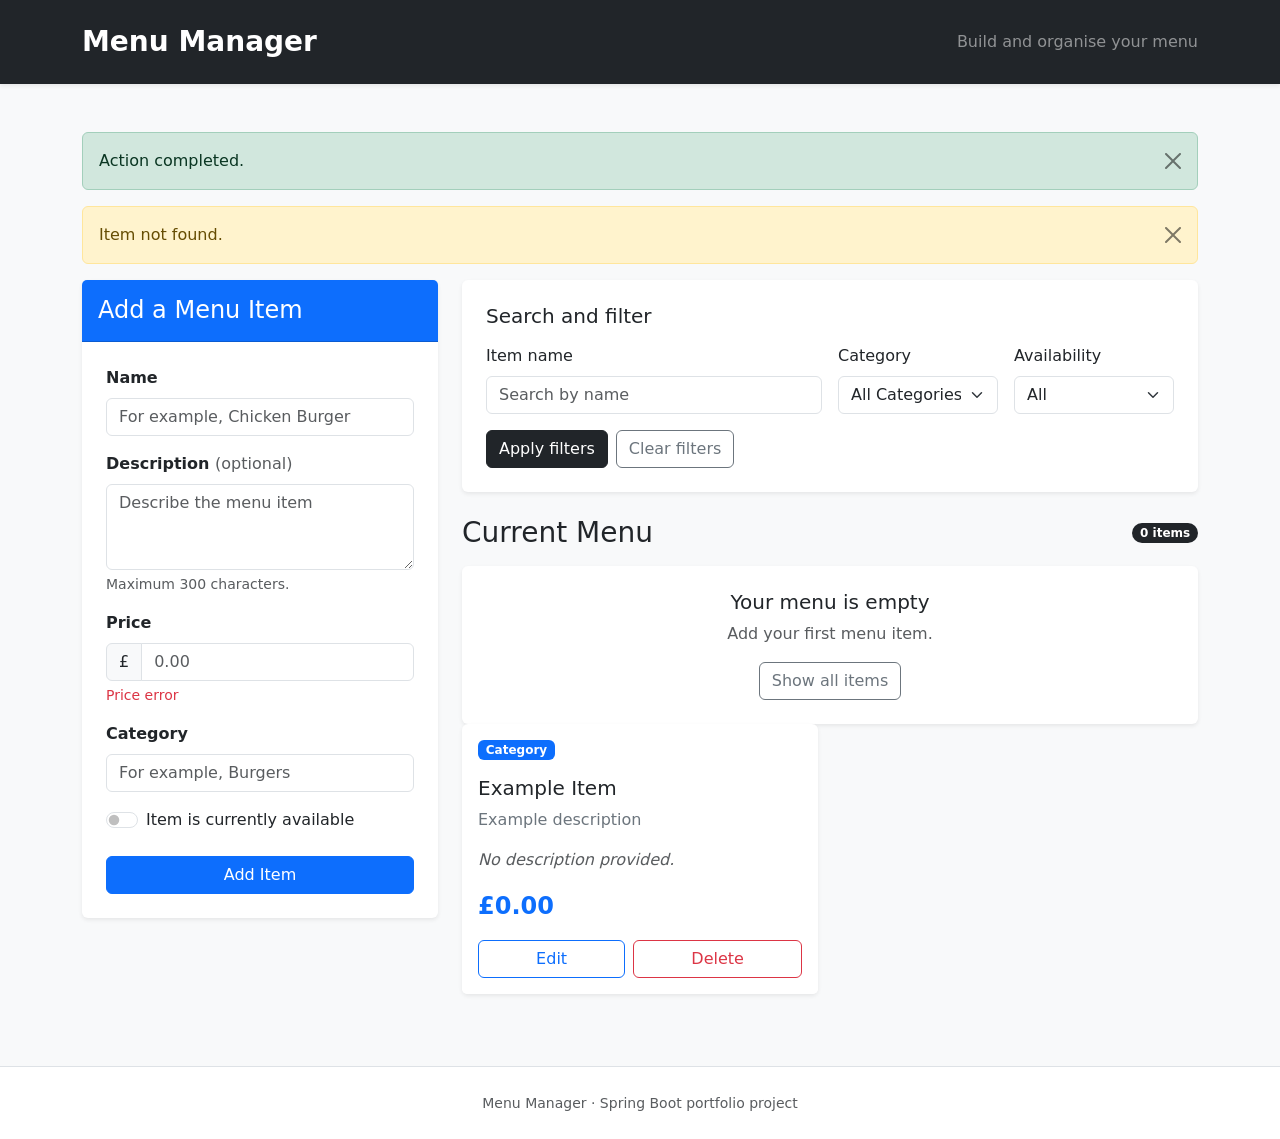
<file: src/main/resources/templates/index.html>
<!DOCTYPE html>
<html lang="en" xmlns:th="http://www.thymeleaf.org">

<head>
    <meta charset="UTF-8">
    <meta name="viewport" content="width=device-width, initial-scale=1.0">
    <meta name="description" content="Create, search and manage restaurant menu items.">
    <title>Menu Manager</title>

    <!-- Bootstrap supplies the responsive grid, forms, cards, badges and spacing. -->
    <link
        href="https://cdn.jsdelivr.net/npm/bootstrap@5.3.8/dist/css/bootstrap.min.css"
        rel="stylesheet"
        integrity="sha384-sRIl4kxILFvY47J16cr9ZwB07vP4J8+LH7qKQnuqkuIAvNWLzeN8tE5YBujZqJLB"
        crossorigin="anonymous">
</head>

<body class="bg-body-tertiary d-flex flex-column min-vh-100">

    <!-- The brand links home so users can always return to the full menu. -->
    <nav class="navbar navbar-dark bg-dark shadow-sm" aria-label="Main navigation">
        <div class="container py-2">
            <a class="navbar-brand fs-3 fw-bold" th:href="@{/}">
                Menu Manager
            </a>
            <span class="navbar-text text-white-50 d-none d-sm-inline">
                Build and organise your menu
            </span>
        </div>
    </nav>

    <main class="container py-4 py-lg-5 flex-grow-1">

        <!-- Action messages confirm create, edit and delete redirects. -->
        <div
            class="alert alert-success alert-dismissible fade show"
            role="alert"
            th:if="${successMessage}">
            <span th:text="${successMessage}">Action completed.</span>
            <button type="button" class="btn-close" data-bs-dismiss="alert"
                aria-label="Close"></button>
        </div>

        <div
            class="alert alert-warning alert-dismissible fade show"
            role="alert"
            th:if="${warningMessage}">
            <span th:text="${warningMessage}">Item not found.</span>
            <button type="button" class="btn-close" data-bs-dismiss="alert"
                aria-label="Close"></button>
        </div>

        <div class="row g-4 align-items-start">

            <div class="col-12 col-lg-4">
                <section class="card border-0 shadow-sm">
                    <div class="card-header bg-primary text-white py-3">
                        <h1 class="h4 mb-0">Add a Menu Item</h1>
                    </div>

                    <div class="card-body p-4">
                        <!-- Thymeleaf binds this form to the validated MenuItem model. -->
                        <form th:action="@{/menu-items}" th:object="${menuItem}" method="post">

                            <div class="mb-3">
                                <label for="name" class="form-label fw-semibold">Name</label>
                                <input
                                    id="name"
                                    class="form-control"
                                    th:classappend="${#fields.hasErrors('name')} ? 'is-invalid'"
                                    type="text"
                                    th:field="*{name}"
                                    maxlength="100"
                                    placeholder="For example, Chicken Burger"
                                    required>
                                <div class="invalid-feedback" th:errors="*{name}">
                                    Name error
                                </div>
                            </div>

                            <div class="mb-3">
                                <label for="description" class="form-label fw-semibold">
                                    Description
                                    <span class="text-body-secondary fw-normal">(optional)</span>
                                </label>
                                <textarea
                                    id="description"
                                    class="form-control"
                                    th:classappend="${#fields.hasErrors('description')} ? 'is-invalid'"
                                    th:field="*{description}"
                                    maxlength="300"
                                    rows="3"
                                    placeholder="Describe the menu item"></textarea>
                                <div class="form-text">Maximum 300 characters.</div>
                                <div class="invalid-feedback" th:errors="*{description}">
                                    Description error
                                </div>
                            </div>

                            <div class="mb-3">
                                <label for="price" class="form-label fw-semibold">Price</label>
                                <div class="input-group">
                                    <span class="input-group-text">&pound;</span>
                                    <input
                                        id="price"
                                        class="form-control"
                                        th:classappend="${#fields.hasErrors('price')} ? 'is-invalid'"
                                        type="number"
                                        th:field="*{price}"
                                        min="0.01"
                                        step="0.01"
                                        placeholder="0.00"
                                        required>
                                </div>
                                <div
                                    class="invalid-feedback d-block"
                                    th:if="${#fields.hasErrors('price')}"
                                    th:errors="*{price}">
                                    Price error
                                </div>
                            </div>

                            <div class="mb-3">
                                <label for="category" class="form-label fw-semibold">Category</label>
                                <input
                                    id="category"
                                    class="form-control"
                                    th:classappend="${#fields.hasErrors('category')} ? 'is-invalid'"
                                    type="text"
                                    th:field="*{category}"
                                    maxlength="50"
                                    placeholder="For example, Burgers"
                                    required>
                                <div class="invalid-feedback" th:errors="*{category}">
                                    Category error
                                </div>
                            </div>

                            <div class="form-check form-switch mb-4">
                                <input
                                    id="available"
                                    class="form-check-input"
                                    type="checkbox"
                                    role="switch"
                                    th:field="*{available}">
                                <label for="available" class="form-check-label">
                                    Item is currently available
                                </label>
                            </div>

                            <button type="submit" class="btn btn-primary w-100">
                                Add Item
                            </button>
                        </form>
                    </div>
                </section>
            </div>

            <div class="col-12 col-lg-8">
                <section class="card border-0 shadow-sm mb-4" aria-labelledby="filter-heading">
                    <div class="card-body p-3 p-md-4">
                        <h2 id="filter-heading" class="h5 mb-3">Search and filter</h2>

                        <!-- GET parameters keep all filters shareable in the page URL. -->
                        <form class="row g-3 align-items-end" th:action="@{/}" method="get">
                            <div class="col-12 col-md-6">
                                <label for="search" class="form-label">Item name</label>
                                <input
                                    id="search"
                                    name="search"
                                    class="form-control"
                                    type="search"
                                    th:value="${search}"
                                    placeholder="Search by name">
                            </div>

                            <div class="col-12 col-sm-6 col-md-3">
                                <label for="categoryFilter" class="form-label">Category</label>
                                <select id="categoryFilter" name="category" class="form-select">
                                    <option value="">All Categories</option>
                                    <option
                                        th:each="categoryOption : ${categories}"
                                        th:value="${categoryOption}"
                                        th:text="${categoryOption}"
                                        th:selected="${categoryOption == category}">
                                        Category
                                    </option>
                                </select>
                            </div>

                            <div class="col-12 col-sm-6 col-md-3">
                                <label for="availabilityFilter" class="form-label">Availability</label>
                                <select id="availabilityFilter" name="available" class="form-select">
                                    <option value="" th:selected="${available == null}">All</option>
                                    <option
                                        value="true"
                                        th:selected="${available != null and available}">
                                        Available
                                    </option>
                                    <option
                                        value="false"
                                        th:selected="${available != null and !available}">
                                        Unavailable
                                    </option>
                                </select>
                            </div>

                            <div class="col-12 d-flex flex-column flex-sm-row gap-2">
                                <button type="submit" class="btn btn-dark">Apply filters</button>
                                <a
                                    class="btn btn-outline-secondary"
                                    th:if="${filtersApplied}"
                                    th:href="@{/}">
                                    Clear filters
                                </a>
                            </div>
                        </form>
                    </div>
                </section>

                <div class="d-flex justify-content-between align-items-center mb-3">
                    <h2 class="h3 mb-0">Current Menu</h2>
                    <span
                        class="badge rounded-pill text-bg-dark"
                        th:text="${menuItems.size() == 1 ? '1 item' : menuItems.size() + ' items'}">
                        0 items
                    </span>
                </div>

                <!-- The empty-state wording distinguishes an empty menu from no matches. -->
                <div class="card border-0 shadow-sm" th:if="${menuItems.isEmpty()}">
                    <div class="card-body p-4 text-center">
                        <h3
                            class="h5"
                            th:text="${filtersApplied ? 'No menu items match your filters' : 'Your menu is empty'}">
                            Your menu is empty
                        </h3>
                        <p
                            class="text-body-secondary mb-3"
                            th:text="${filtersApplied ? 'Try changing or clearing the current filters.' : 'Use the form to add your first menu item.'}">
                            Add your first menu item.
                        </p>
                        <a
                            class="btn btn-outline-secondary"
                            th:if="${filtersApplied}"
                            th:href="@{/}">
                            Show all items
                        </a>
                    </div>
                </div>

                <div class="row row-cols-1 row-cols-md-2 g-4" th:unless="${menuItems.isEmpty()}">
                    <div class="col" th:each="item : ${menuItems}">
                        <article class="card h-100 border-0 shadow-sm">
                            <div class="card-body">
                                <div class="d-flex justify-content-between align-items-start gap-2 mb-3">
                                    <span class="badge text-bg-primary" th:text="${item.category}">
                                        Category
                                    </span>
                                    <span
                                        class="badge"
                                        th:classappend="${item.available} ? 'text-bg-success' : 'text-bg-secondary'"
                                        th:text="${item.available} ? 'Available' : 'Unavailable'">
                                        Available
                                    </span>
                                </div>

                                <h3 class="card-title h5" th:text="${item.name}">Example Item</h3>
                                <p
                                    class="card-text text-secondary"
                                    th:if="${item.description != null and !item.description.isBlank()}"
                                    th:text="${item.description}">
                                    Example description
                                </p>
                                <p
                                    class="card-text fst-italic text-body-secondary"
                                    th:if="${item.description == null or item.description.isBlank()}">
                                    No description provided.
                                </p>

                                <p class="fs-4 fw-bold text-primary mb-0">
                                    &pound;<span th:text="${#numbers.formatDecimal(item.price, 1, 2)}">0.00</span>
                                </p>
                            </div>

                            <div class="card-footer bg-white border-0 pt-0 pb-3">
                                <div class="d-flex gap-2">
                                    <a
                                        class="btn btn-outline-primary flex-grow-1"
                                        th:href="@{/menu-items/{id}/edit(id=${item.id})}">
                                        Edit
                                    </a>
                                    <form
                                        class="flex-grow-1"
                                        th:action="@{/menu-items/{id}/delete(id=${item.id})}"
                                        method="post">
                                        <button
                                            class="btn btn-outline-danger w-100"
                                            type="submit"
                                            onclick="return confirm('Are you sure you want to delete this item?')">
                                            Delete
                                        </button>
                                    </form>
                                </div>
                            </div>
                        </article>
                    </div>
                </div>
            </div>
        </div>
    </main>

    <footer class="border-top bg-white py-4 mt-4">
        <div class="container text-center text-body-secondary">
            <small>Menu Manager &middot; Spring Boot portfolio project</small>
        </div>
    </footer>

    <!-- The bundle powers dismissible Bootstrap alerts; delete uses a simple confirm. -->
    <script
        src="https://cdn.jsdelivr.net/npm/bootstrap@5.3.8/dist/js/bootstrap.bundle.min.js"
        integrity="sha384-FKyoEForCGlyvwx9Hj09JcYn3nv7wiPVlz7YYwJrWVcXK/BmnVDxM+D2scQbITxI"
        crossorigin="anonymous"></script>
</body>

</html>
</file>
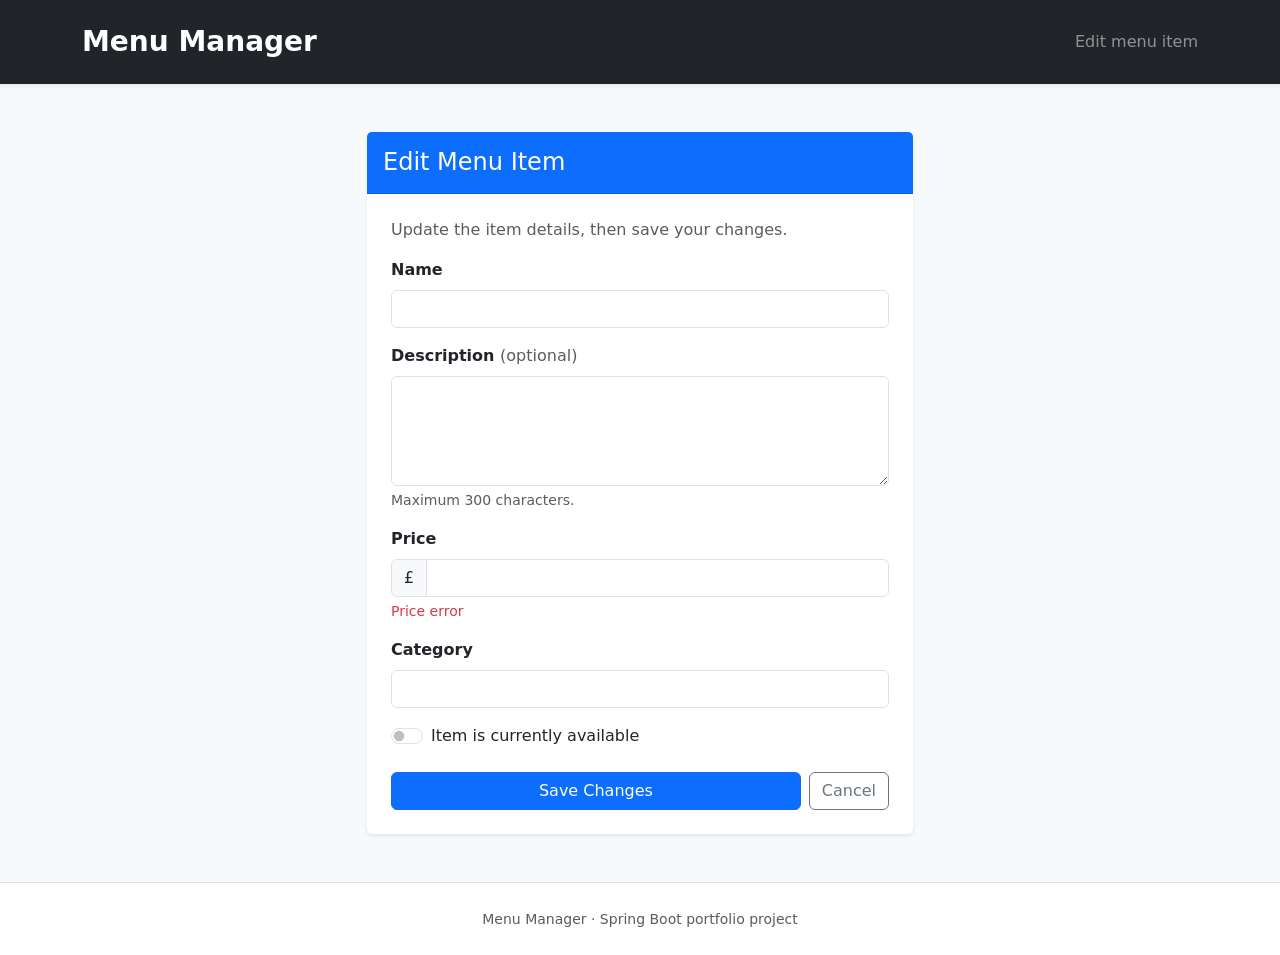
<file: src/main/resources/templates/edit-item.html>
<!DOCTYPE html>
<html lang="en" xmlns:th="http://www.thymeleaf.org">

<head>
    <meta charset="UTF-8">
    <meta name="viewport" content="width=device-width, initial-scale=1.0">
    <title>Edit Menu Item | Menu Manager</title>

    <!-- The edit page uses the same Bootstrap theme as the homepage. -->
    <link
        href="https://cdn.jsdelivr.net/npm/bootstrap@5.3.8/dist/css/bootstrap.min.css"
        rel="stylesheet"
        integrity="sha384-sRIl4kxILFvY47J16cr9ZwB07vP4J8+LH7qKQnuqkuIAvNWLzeN8tE5YBujZqJLB"
        crossorigin="anonymous">
</head>

<body class="bg-body-tertiary d-flex flex-column min-vh-100">

    <nav class="navbar navbar-dark bg-dark shadow-sm" aria-label="Main navigation">
        <div class="container py-2">
            <a class="navbar-brand fs-3 fw-bold" th:href="@{/}">Menu Manager</a>
            <span class="navbar-text text-white-50 d-none d-sm-inline">
                Edit menu item
            </span>
        </div>
    </nav>

    <main class="container py-4 py-lg-5 flex-grow-1">
        <div class="row justify-content-center">
            <div class="col-12 col-lg-8 col-xl-6">
                <section class="card border-0 shadow-sm">
                    <div class="card-header bg-primary text-white py-3">
                        <h1 class="h4 mb-0">Edit Menu Item</h1>
                    </div>

                    <div class="card-body p-4">
                        <p class="text-body-secondary">
                            Update the item details, then save your changes.
                        </p>

                        <!-- itemId keeps the correct URL when validation returns this page. -->
                        <form
                            th:action="@{/menu-items/{id}/edit(id=${itemId})}"
                            th:object="${menuItem}"
                            method="post">

                            <div class="mb-3">
                                <label for="name" class="form-label fw-semibold">Name</label>
                                <input
                                    id="name"
                                    class="form-control"
                                    th:classappend="${#fields.hasErrors('name')} ? 'is-invalid'"
                                    type="text"
                                    th:field="*{name}"
                                    maxlength="100"
                                    required>
                                <div class="invalid-feedback" th:errors="*{name}">
                                    Name error
                                </div>
                            </div>

                            <div class="mb-3">
                                <label for="description" class="form-label fw-semibold">
                                    Description
                                    <span class="text-body-secondary fw-normal">(optional)</span>
                                </label>
                                <textarea
                                    id="description"
                                    class="form-control"
                                    th:classappend="${#fields.hasErrors('description')} ? 'is-invalid'"
                                    th:field="*{description}"
                                    maxlength="300"
                                    rows="4"></textarea>
                                <div class="form-text">Maximum 300 characters.</div>
                                <div class="invalid-feedback" th:errors="*{description}">
                                    Description error
                                </div>
                            </div>

                            <div class="mb-3">
                                <label for="price" class="form-label fw-semibold">Price</label>
                                <div class="input-group">
                                    <span class="input-group-text">&pound;</span>
                                    <input
                                        id="price"
                                        class="form-control"
                                        th:classappend="${#fields.hasErrors('price')} ? 'is-invalid'"
                                        type="number"
                                        th:field="*{price}"
                                        min="0.01"
                                        step="0.01"
                                        required>
                                </div>
                                <div
                                    class="invalid-feedback d-block"
                                    th:if="${#fields.hasErrors('price')}"
                                    th:errors="*{price}">
                                    Price error
                                </div>
                            </div>

                            <div class="mb-3">
                                <label for="category" class="form-label fw-semibold">Category</label>
                                <input
                                    id="category"
                                    class="form-control"
                                    th:classappend="${#fields.hasErrors('category')} ? 'is-invalid'"
                                    type="text"
                                    th:field="*{category}"
                                    maxlength="50"
                                    required>
                                <div class="invalid-feedback" th:errors="*{category}">
                                    Category error
                                </div>
                            </div>

                            <div class="form-check form-switch mb-4">
                                <input
                                    id="available"
                                    class="form-check-input"
                                    type="checkbox"
                                    role="switch"
                                    th:field="*{available}">
                                <label for="available" class="form-check-label">
                                    Item is currently available
                                </label>
                            </div>

                            <div class="d-flex flex-column flex-sm-row gap-2">
                                <button type="submit" class="btn btn-primary flex-grow-1">
                                    Save Changes
                                </button>
                                <a class="btn btn-outline-secondary" th:href="@{/}">
                                    Cancel
                                </a>
                            </div>
                        </form>
                    </div>
                </section>
            </div>
        </div>
    </main>

    <footer class="border-top bg-white py-4">
        <div class="container text-center text-body-secondary">
            <small>Menu Manager &middot; Spring Boot portfolio project</small>
        </div>
    </footer>
</body>

</html>
</file>
